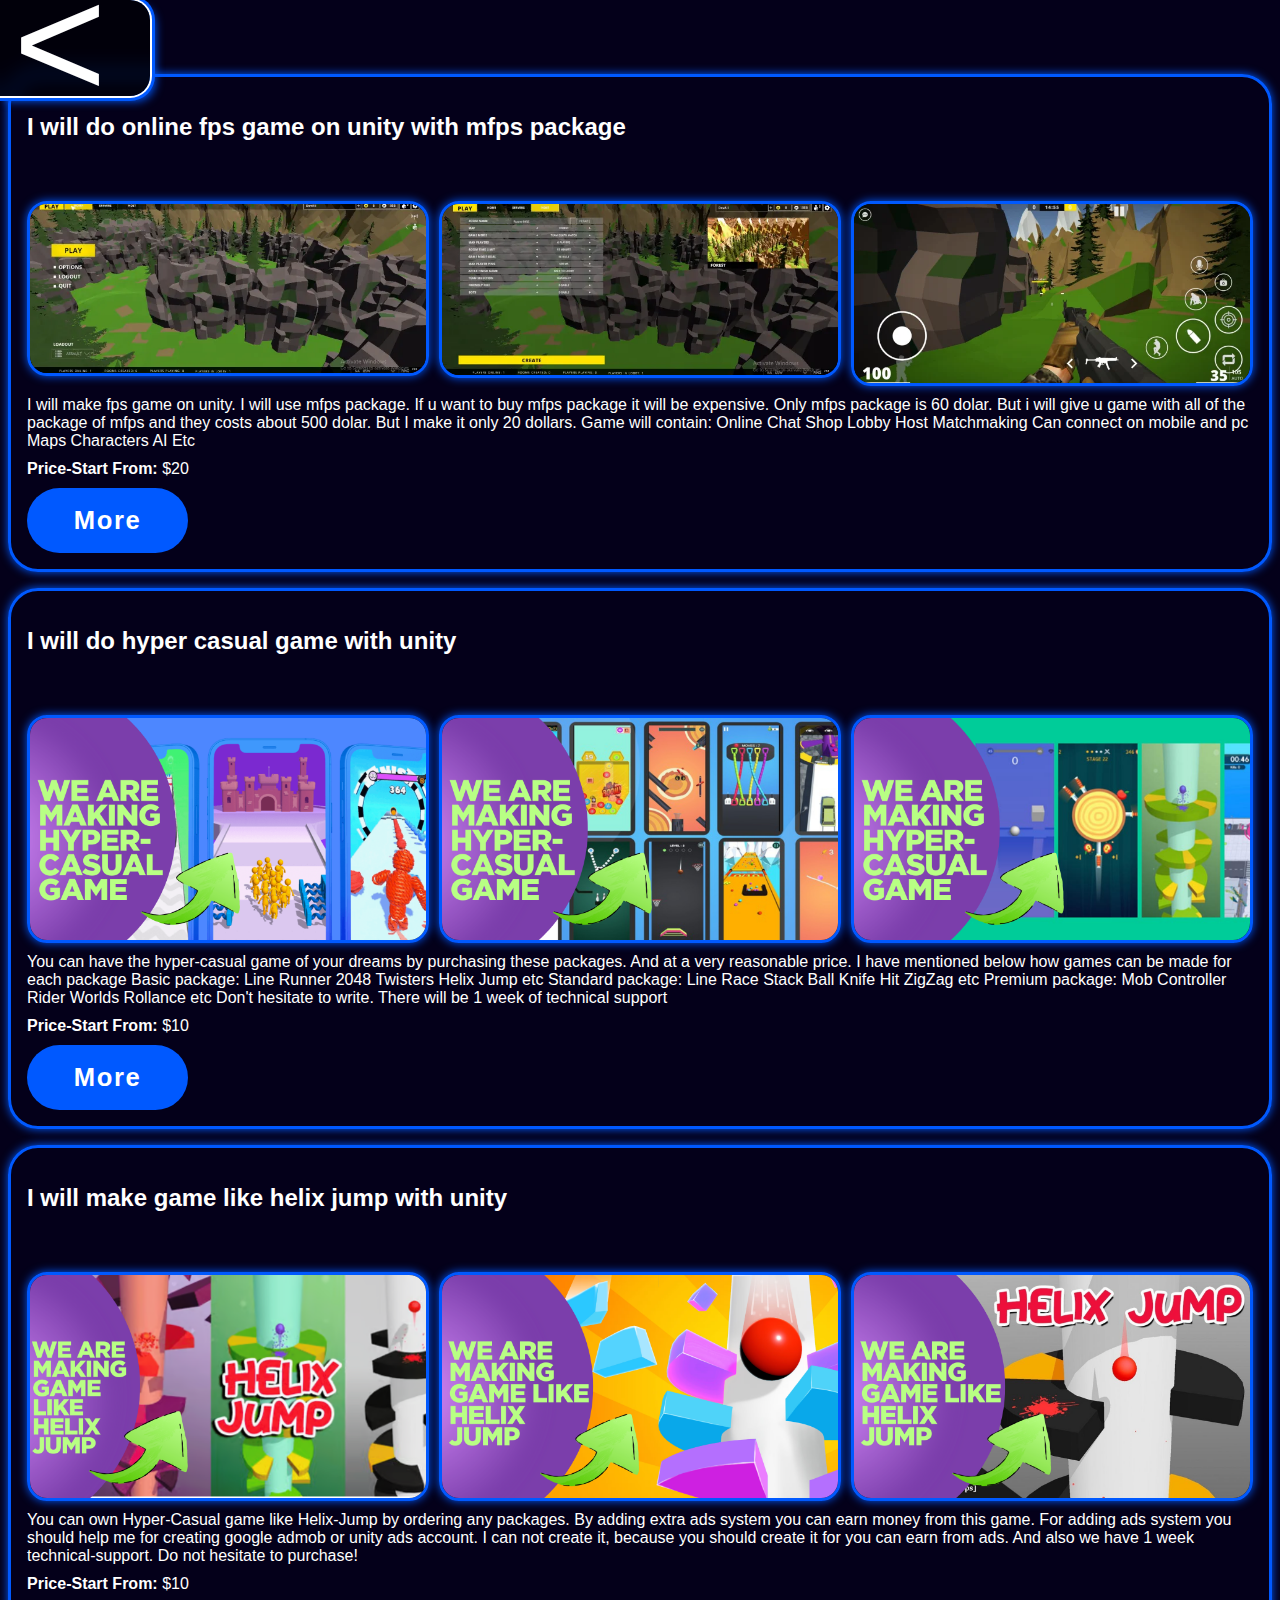
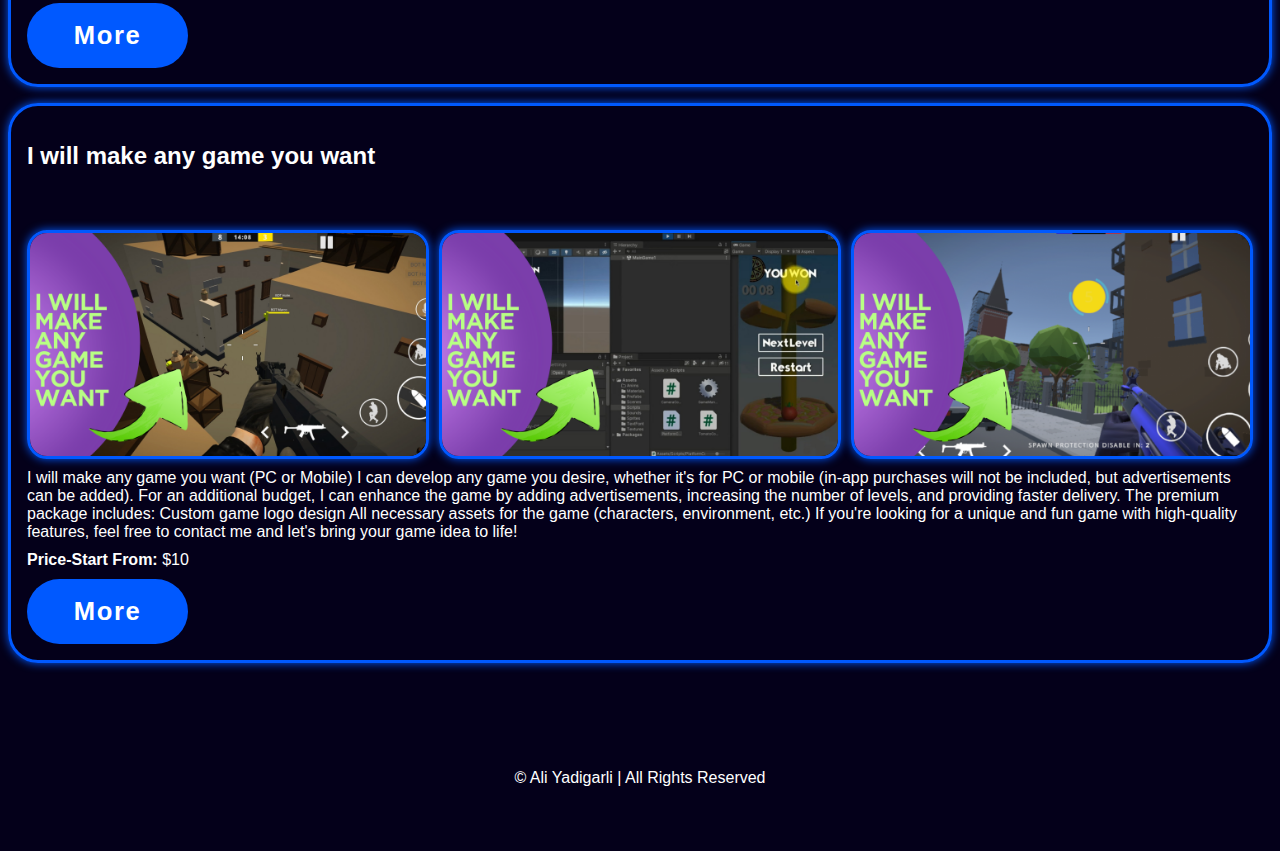
<file: game-development-service.html>
<!DOCTYPE html>
<html lang="en">
<head>
    <meta charset="UTF-8">
    <meta name="viewport" content="width=device-width, initial-scale=1.0">
    <title>Game Development Service</title>
    <link rel="stylesheet" href="game-development-service-style.css">
</head>
<body>

    <div class="header">
        <a href="https://devali.online" class="logo"><</a>
        <i class='bx bx-menu' id="menu-icon"></i>
    </div>

    <div class="gigs-container" style="padding-top: 50px;">
        <div class="gig">
            <h2>I will do online fps game on unity with mfps package</h2>
            <div class="gig_img"> 
                <img src="gigs_images/mfps.webp" alt="Gig Image">
                <img src="gigs_images/mfps2.webp" alt="Gig Image">
                <img src="gigs_images/mfps3.webp" alt="Gig Image">
            </div>
            <p>I will make fps game on unity. I will use mfps package. If u want to buy mfps package it will be expensive. Only mfps package is 60 dolar. But i will give u game with all of the package of mfps and they costs about 500 dolar. But I make it only 20 dollars.



                Game will contain:
                
                Online
                Chat
                Shop
                Lobby
                Host
                Matchmaking
                Can connect on mobile and pc
                Maps
                Characters
                AI
                Etc</p>
            <p><strong>Price-Start From:</strong> $20</p>
            <a href="https://www.fiverr.com/aliyadigarli687/do-online-fps-game-on-unity-with-mfps-packege" class="btn">More</a>
        </div>
        <div class="gig">
            <h2>I will do hyper casual game with unity</h2>
            <div class="gig_img"> 
                <img src="gigs_images/PROXİMA_20240516_194324_0000.png" alt="Gig Image">
                <img src="gigs_images/PROXİMA_20240516_194410_0000.png" alt="Gig Image">
                <img src="gigs_images/PROXİMA_20240516_194504_0000.png" alt="Gig Image">
            </div>
            <p>You can have the hyper-casual game of your dreams by purchasing these packages. And at a very reasonable price. I have mentioned below how games can be made for each package

                Basic package:
                
                Line Runner
                
                2048
                
                Twisters
                
                Helix Jump
                
                etc
                
                Standard package:
                
                Line Race
                
                Stack Ball
                
                Knife Hit
                
                ZigZag
                
                etc
                
                Premium package:
                
                Mob Controller
                
                Rider Worlds
                
                Rollance
                
                etc
                
                
                
                Don't hesitate to write. There will be 1 week of technical support</p>
            <p><strong>Price-Start From:</strong> $10</p>
            <a href="https://www.fiverr.com/aliyadigarli687/do-hyper-casual-game-with-unity" class="btn">More</a>
        </div>
        <div class="gig">
            <h2>I will make game like helix jump with unity</h2>
            <div class="gig_img"> 
                <img src="gigs_images/1.png" alt="Gig Image">
                <img src="gigs_images/2.png" alt="Gig Image">
                <img src="gigs_images/3.png" alt="Gig Image">
            </div>
            <p>You can own Hyper-Casual game like Helix-Jump by ordering any packages. By adding extra ads system you can earn money from this game. For adding ads system you should help me for creating google admob or unity ads account. I can not create it, because you should create it for you can earn from ads. And also we have 1 week technical-support. Do not hesitate to purchase!</p>
            <p><strong>Price-Start From:</strong> $10</p>
            <a href="https://www.fiverr.com/aliyadigarli687/make-game-like-helix-jump-with-unity" class="btn">More</a>
        </div>
        <div class="gig">
            <h2>I will make any game you want</h2>
            <div class="gig_img"> 
                <img src="gigs_images/gam1.png" alt="Gig Image">
                <img src="gigs_images/gam2.png" alt="Gig Image">
                <img src="gigs_images/gam3.png" alt="Gig Image">
            </div>
            <p> I will make any game you want (PC or Mobile)

                I can develop any game you desire, whether it's for PC or mobile (in-app purchases will not be included, but advertisements can be added). For an additional budget, I can enhance the game by adding advertisements, increasing the number of levels, and providing faster delivery.
                
                The premium package includes:
                
                Custom game logo design
                All necessary assets for the game (characters, environment, etc.)
                If you're looking for a unique and fun game with high-quality features, feel free to contact me and let's bring your game idea to life!</p>
            <p><strong>Price-Start From:</strong> $10</p>
            <a href="https://www.fiverr.com/aliyadigarli687/make-any-game-you-want" class="btn">More</a>
        </div>
    </div>
    <footer class="footer">
        <p class="copyright">
            © Ali Yadigarli | All Rights Reserved
        </p>
    </footer>
</body>
</html>
</file>
<file: game-development-service-style.css>
* {
    box-sizing: border-box;
    text-decoration: none;
    border: none;
    outline: none;
    scroll-behavior: smooth;
    font-family: 'Trebuchet MS', 'Lucida Sans Unicode', 'Lucida Grande', 'Lucida Sans', Arial, sans-serif;
}

.header{
    position: fixed;
    top: 0%;
    left: 0%;
    width: 3%;
    height: 10%;
    padding: 3rem 9%;
    background: rgba(0,0,0,0.6);
    backdrop-filter: blur(10px);
    display: flex;
    justify-content: center;
    align-items: center;
    z-index: 1000;
    padding-right: 50px;
    margin-right: 20px;
    border-top-right-radius: 20px;
    border-bottom-right-radius: 20px;
    padding-left: 0px;
    transition: 0.2s;
    box-shadow: 0 0 5px var(--main-color);
}

.header:hover{
    width: 3%;
    padding-left: 100px;
    box-shadow: 0 0 0 2px white,
    0 0 0 5px var(--main-color),
    5px 5px 10px var(--main-color);
}

.logo{
    font-size: 10rem;
    color: var(--text-color);
    cursor: pointer;
    padding-bottom: 10px;
    padding-right: 80px;
}
:root{
    --bg-color: #04001a;
    --text-color: white;
    --main-color: #0059ff;
    --second-bg-color: #04001a;
}
body {
    font-family: Arial, sans-serif;
    color: var(--text-color);
    background-color: var(--bg-color);
}
.gig {
    border: 3px solid var(--main-color);
    border-radius: 30px;
    padding: 16px;
    margin: 16px 0;
    box-shadow: 0 0 10px var(--main-color);
}

.gig_img{
    display: flex;
    gap: 10px;
    padding-top: 50px;
}

.gig_img img {
    height: 100%;
    flex: 1;
    object-fit: cover;
    overflow: hidden;
    border: solid var(--main-color);
    cursor: pointer;
    border-radius: 20px;
    transition: all 0.3s;
    box-shadow: 0 0 10px var(--main-color);
}

.gig_img img:hover{
    transform: scale(1.03);
    box-shadow: 0 0 30px var(--main-color);
}

.gig h2 {
    font-size: 1.5em;
    margin-bottom: 10px;
}
.gig p {
    margin: 10px 0;
}

.btn{
    display: inline-block;
    padding: 1rem 2.8rem;
    background: var(--main-color);
    border-radius: 4rem;
    font-size: 1.6rem;
    color: white;
    border: 2px solid transparent;
    letter-spacing: 0.1rem;
    font-weight: 600;
    transition: 0.3s ease-in-out;
    cursor: pointer;
}
.btn:hover{
    transform: scale(1.05)translateY(-2px);
    box-shadow: 0 0 10px var(--main-color);
}

.footer{
    position: relative;
    bottom: 0;
    width: 100%;
    padding: 40px 0;
}

.footer .copyright{
    margin-top: 50px;
    text-align: center;
    font-size: 16px;
    color: white;
}

::-webkit-scrollbar{
    width: 15px;
}
::-webkit-scrollbar-thumb{
    background-color: var(--main-color);
    border-radius: 20px;
    width: 5px;
}
::-webkit-scrollbar-track{
    width: 50px;
}
</file>
